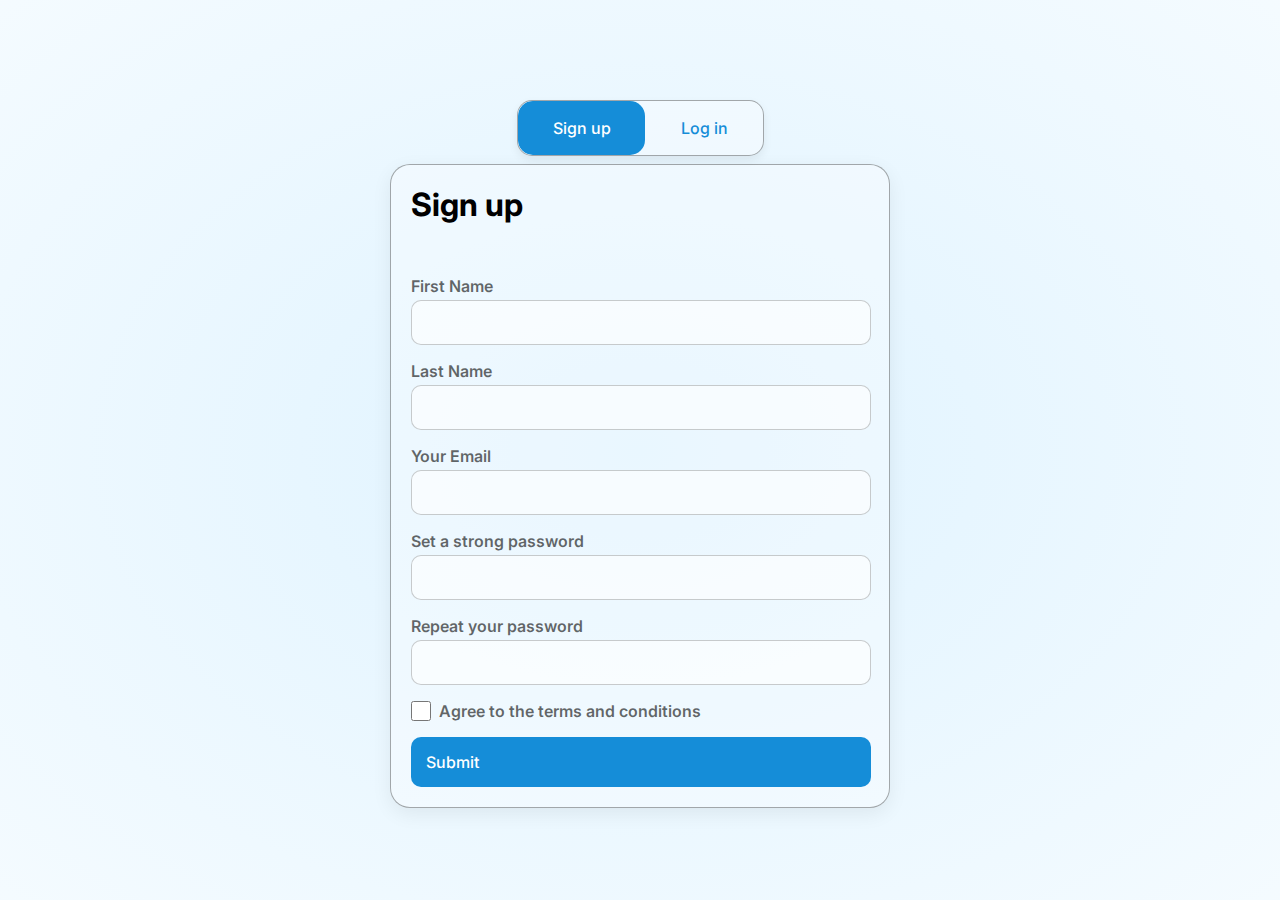
<file: frontend/pages/login.html>
<!DOCTYPE html>
<html lang="en">
  <head>
    <meta charset="UTF-8" />
    <meta name="viewport" content="width=device-width, initial-scale=1.0" />
    <title>Tavello</title>
    <link rel="icon" href="../assets/logo.png" />
    <link rel="stylesheet" href="../css/login.css" />
  </head>
  <body>
    <nav>
      <button>Sign up</button>
      <button>Log in</button>
    </nav>
    <form>
      <div class="formWrapper">
        <div class="signUpContainer">
          <h1>Sign up</h1>
          <br />
          <label for="name">
            First Name
            <input type="text" id="name" />
          </label>

          <label for="lastname">
            Last Name
            <input type="text" id="lastname" />
          </label>

          <label for="email">
            Your Email
            <input type="email" id="email" />
          </label>

          <label for="password">
            Set a strong password
            <input type="password" id="password" />
          </label>

          <label for="password2">
            Repeat your password
            <input type="password" id="password2" />
          </label>

          <div>
            <input type="checkbox" id="terms" required />
            <label for="terms"> Agree to the terms and conditions </label>
          </div>
          <button id="submitBtn">Submit</button>
        </div>
        <div class="logInContainer">
          <h1>Log in</h1>
          <br />
          <label for="email2">
            Your Email
            <input type="email2" id="email" />
          </label>
          <label for="password3">
            Enter your password
            <input type="password" id="password3" />
          </label>
          <button>
            <a href="../index.html">Submit</a>
          </button>
        </div>
      </div>
    </form>

    <script>
      const form = document.querySelector("form");
      const formSwitch = document.querySelector("nav");

      formSwitch.addEventListener("click", function () {
        form.classList.toggle("active");
        formSwitch.classList.toggle("active");
      });
    </script>
  </body>
</html>
</file>
<file: frontend/css/login.css>
@import url("https://fonts.googleapis.com/css2?family=IBM+Plex+Mono:ital,wght@0,100;0,200;0,300;0,400;0,500;0,600;0,700;1,100;1,200;1,300;1,400;1,500;1,600;1,700&family=Inter:ital,opsz,wght@0,14..32,100..900;1,14..32,100..900&display=swap");

:root {
  --accent_clr: #158dd8;
  --accent_lte: #79cbff;
  --accent_lte2: #dff3ff;
  --accent_trp: color-mix(in srgb, var(--accent_clr), #0000 80%);
  --accent_trp2: color-mix(in srgb, var(--accent_clr), #0000 90%);
  --green: #00d246;
  --yellow: #e4be00;

  --numeric: "IBM Plex Mono", monospace;
  --padding: 60px;
  --elasetic: linear(
    0,
    0.008 1.1%,
    0.034 2.3%,
    0.134 4.9%,
    0.264 7.3%,
    0.683 14.3%,
    0.797 16.5%,
    0.89 18.6%,
    0.967 20.7%,
    1.027 22.8%,
    1.073 25%,
    1.104 27.3%,
    1.123 30.6%,
    1.119 34.3%,
    1.018 49.5%,
    0.988 58.6%,
    0.985 65.2%,
    1 84.5%,
    1
  );
}

* {
  margin: 0;
  padding: 0;
  box-sizing: border-box;
  transition: 0.4s all ease;
  scroll-behavior: smooth;
  font-family: "Inter", sans-serif;
}

::before,
::after {
  transition: 0.4s all ease;
  box-sizing: border-box;
}

a {
  text-decoration: none;
  color: currentColor;
}
a:hover {
  color: var(--accent_clr);
  opacity: 1;
}

button {
  display: flex;
  background: var(--accent_clr);
  font-size: 1rem;
  font-weight: 500;
  border-radius: 10px;
  border: none;
  color: #fff;
  cursor: pointer;

  &:hover {
    background: var(--accent_lte);
  }
}

button a:hover {
  color: #fff;
}

button:not(:has(a)) {
  padding: 8px 25px;
}

input {
  outline: none;
  border: 1px solid #fff4;
  padding-left: 8px;
  border-radius: 10px;
  background: #fff9;
}

img {
  user-select: none;
}

button:has(a) {
  width: 100%;
  height: fit-content !important;
  padding: 0 !important;
}

button a {
  width: 100%;
  padding: 10px 35px;
}

/* ! ||||||||||||||||||||||||||||||||||||||| */
/* ! ||||||||||||||||||||||||||||||||||||||| */
/* ! ||||||||||||||||||||||||||||||||||||||| */

body {
  background: radial-gradient(var(--accent_lte2), #fff);
  background-size: 150% 150%;
  background-position: center;
  height: 100vh;
  display: grid;
  place-content: center;
}

form {
  width: 500px;
  box-shadow: 0 6px 20px #0001;
  border-radius: 20px;
  overflow: clip;
  background: #fff5;
  border: 1px solid #0005;
}

form.active .formWrapper {
  transform: translateX(calc(-50% - 15px));
}

nav {
  width: fit-content;
  border: 1px solid #0005;
  background: #fff5;
  padding: 5px;
  display: flex;
  gap: 10px;
  border-radius: 15px;
  box-shadow: 0 4px 10px #0001;
  margin: 8px auto;
  position: relative;
  isolation: isolate;
  overflow: clip;
}

nav button {
  padding: 12px 30px;
  background: none !important;
}

nav.active button:nth-child(1),
nav button:nth-child(2) {
  color: var(--accent_clr);
}

nav.active button:nth-child(2) {
  color: #fff;
}

nav::before {
  content: "";
  height: 100%;
  width: calc(50% + 5px);
  position: absolute;
  z-index: -1;
  background: var(--accent_clr);
  top: 0;
  left: 0;
  border-radius: 15px;
  transition-timing-function: var(--elasetic);
}

nav.active::before {
  transform: translateX(100%);
}

.formWrapper {
  width: fit-content;
  height: 100%;
  display: flex;
  gap: 30px;
  transition-timing-function: var(--elasetic);
}

form.active .signUpContainer {
  height: 100px;
}

.signUpContainer {
  width: 500px;
  padding: 20px;
  display: flex;
  flex-direction: column;
  gap: 1rem;
}

.formWrapper label {
  display: grid;
  gap: 4px;
  color: #0009;
  font-weight: 600;
}

.formWrapper label input:not(input#terms) {
  width: 100%;
  height: 45px;
  border: 1px solid #0003;
  padding-left: 10px;
}

.formWrapper .signUpContainer > div {
  display: flex;
  gap: 8px;
}
input#terms {
  width: 20px;
  height: 20px;
  margin: 0;
}

.formWrapper button {
  padding: 15px;
}

.logInContainer {
  width: 500px;
  padding: 20px;
  display: flex;
  flex-direction: column;
  gap: 1rem;
}
</file>
